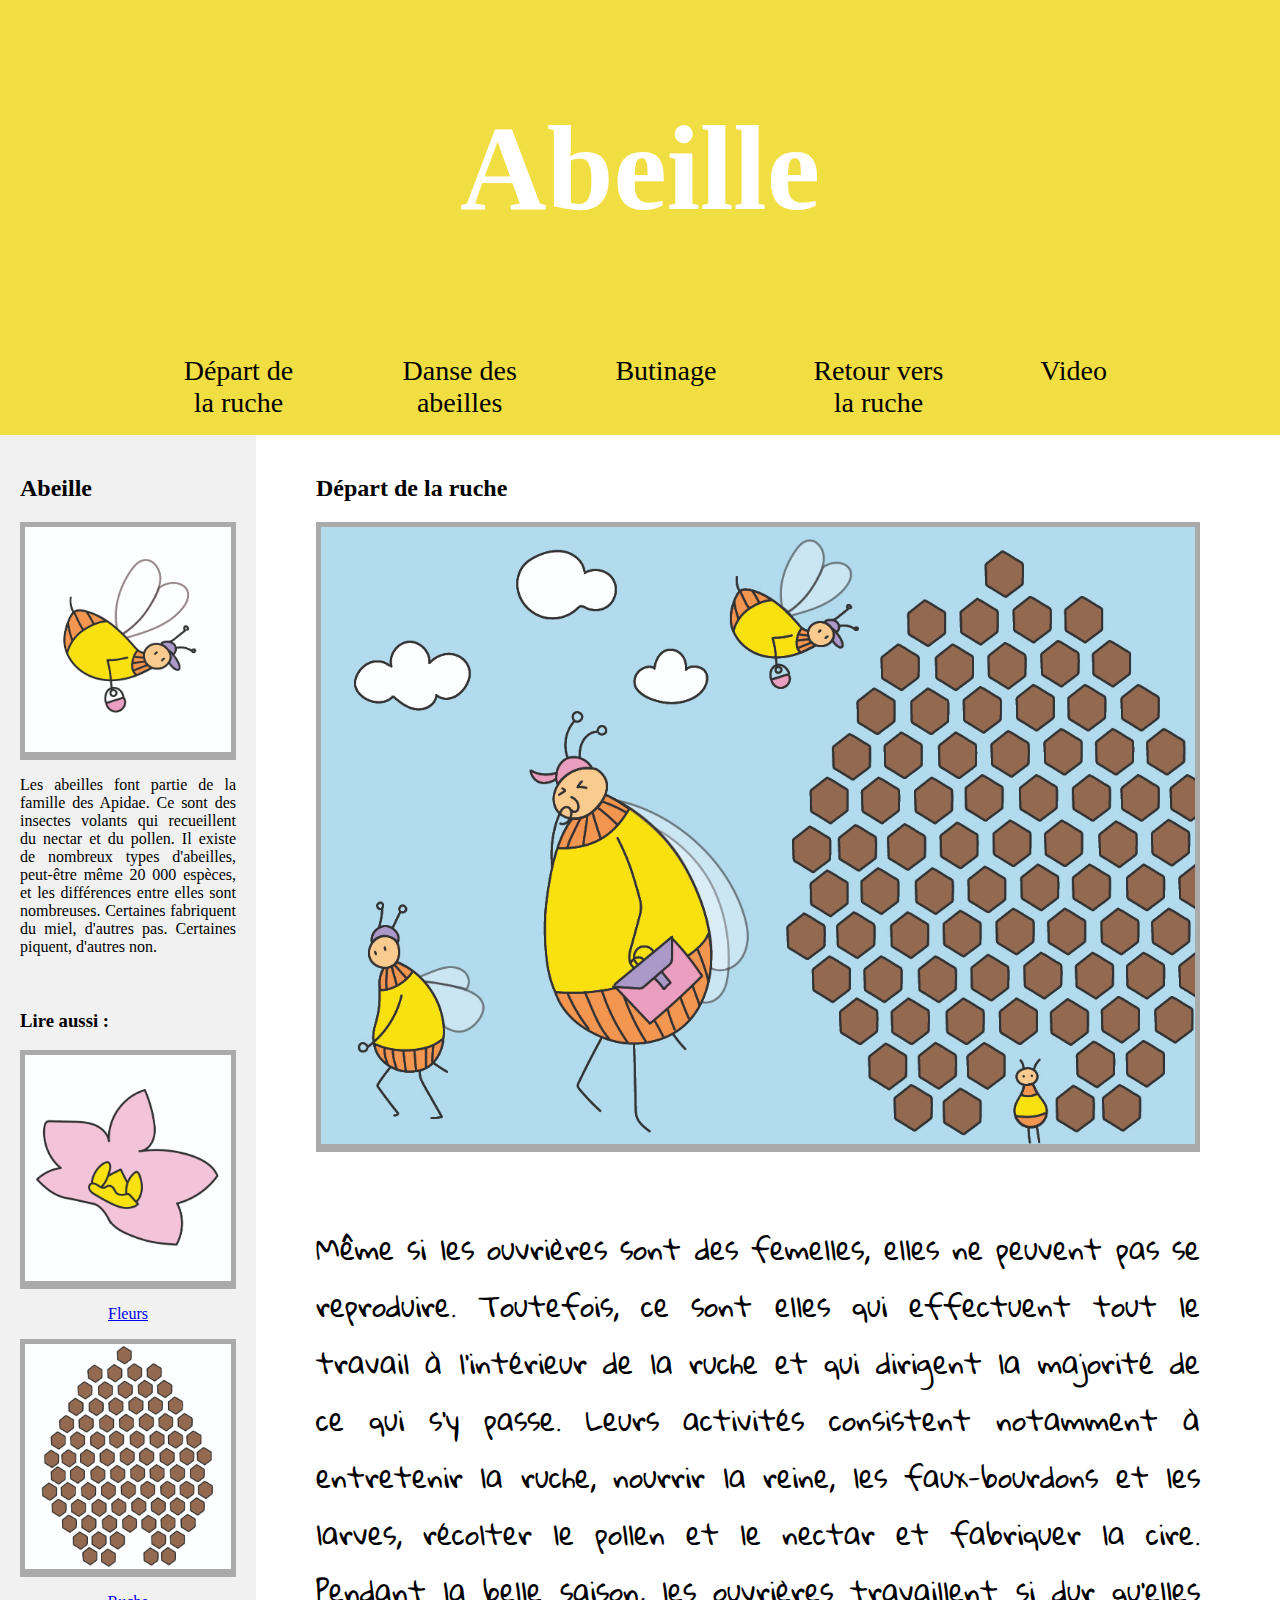
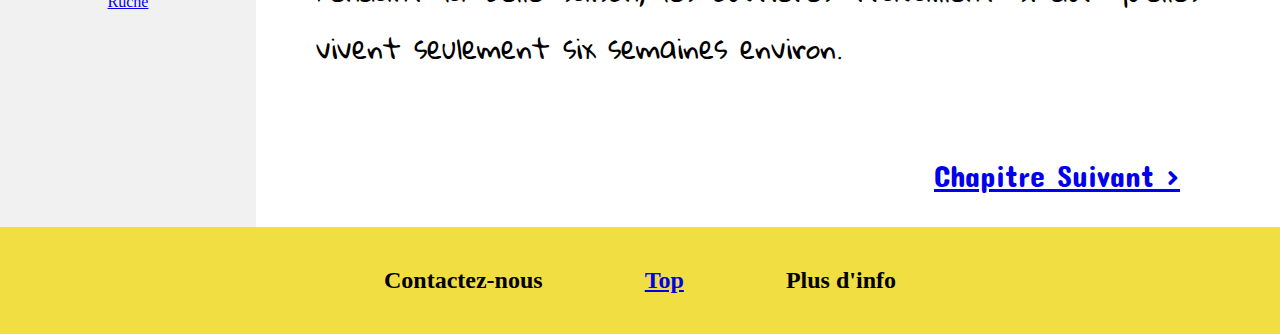
<file: index.html>
<!DOCTYPE html>
<html lang="fr">
    <head>
        <title>Bee</title>
        <meta charset="UTF-8">
        <meta name="viewport" content="width=device-width, initial-scale=1">
        <link rel="stylesheet" href="css/master.css">
        <link rel="stylesheet" href="css/typo.css">
        <link href="https://fonts.googleapis.com/css?family=Caveat|Concert+One|Gloria+Hallelujah&display=swap" rel="stylesheet">
    </head>

    <body>
        <!-- header -->
        <div class="header">
            <h1>Abeille</h1>
        </div>
        <!-- navbar -->
        <div class="nav">
            <a href="index.html">Départ de la ruche</a>
            <a href="index02.html">Danse des abeilles </a>
            <a href="index03.html"> Butinage </a>
            <a href="index04.html"> Retour vers la ruche </a>
            <a href="index05.html"> Video </a>
        </div>
        <!-- corps -->
        <div class="row">
            <div class="side">
                <div class="abeille">
                    <h2>Abeille</h2>
                    <div class="fakeimg">
                        <a href="https://fr.wikipedia.org/wiki/Abeille"><img src="images/bee.jpg" alt="bee"></a>
                    </div>
                    <p class="intro">Les abeilles font partie de la famille des Apidae. Ce sont des insectes volants qui recueillent du nectar et du pollen. Il existe de nombreux types d'abeilles, peut-être même 20 000 espèces, et les différences entre elles sont nombreuses. Certaines fabriquent du miel, d'autres pas. Certaines piquent, d'autres non.</p><br>
                </div>

                <div class="info">
                    <h3>Lire aussi :</h3>
                    <!-- fleur -->
                    <div class="fakeimg">
                        <a href="https://fr.wikipedia.org/wiki/Fleur"><img src="images/fleur.jpg" alt="hua"></a>
                    </div>
                    <a href="https://fr.wikipedia.org/wiki/Fleur"><p class="bt">Fleurs</p></a>
                    <!-- ruche -->
                    <div class="fakeimg">
                        <a href="https://fr.wikipedia.org/wiki/Ruche"><img src="images/fengchao.jpg" alt="ruche"></a>
                    </div>
                    <a href="https://fr.wikipedia.org/wiki/Ruche"><p class="bt">Ruche</p></a>
                </div>
            </div>

            <div class="main">
                <h2>Départ de la ruche</h2>
                <div class="fakeimg"><a href="#"><img src="images/depart.jpg" alt="lichao"></a></div>
                <div class="context">
                    <p class="contenu">Même si les ouvrières sont des femelles, elles ne peuvent pas se reproduire. Toutefois, ce sont elles qui effectuent tout le travail à l'intérieur de la ruche et qui dirigent la majorité de ce qui s'y passe. Leurs activités consistent notamment à entretenir la ruche, nourrir la reine, les faux-bourdons et les larves, récolter le pollen et le nectar et fabriquer la cire. Pendant la belle saison, les ouvrières travaillent si dur qu'elles vivent seulement six semaines environ.</p>
                </div>
                <div class="bouton next pre">
                    <a href="index02.html">Chapitre Suivant ></a>
                </div>
            </div>
        </div>

        <div class="footer">
            <div>
                <h2 class="lx">Contactez-nous</h2>
            </div>
            <div>
                <h2 class="top"><a href="#">Top</a></h2>
            </div>
            <div>
                <h2 class="more">Plus d'info</h2>
            </div>
        </div>

    </body>
</html>
</file>
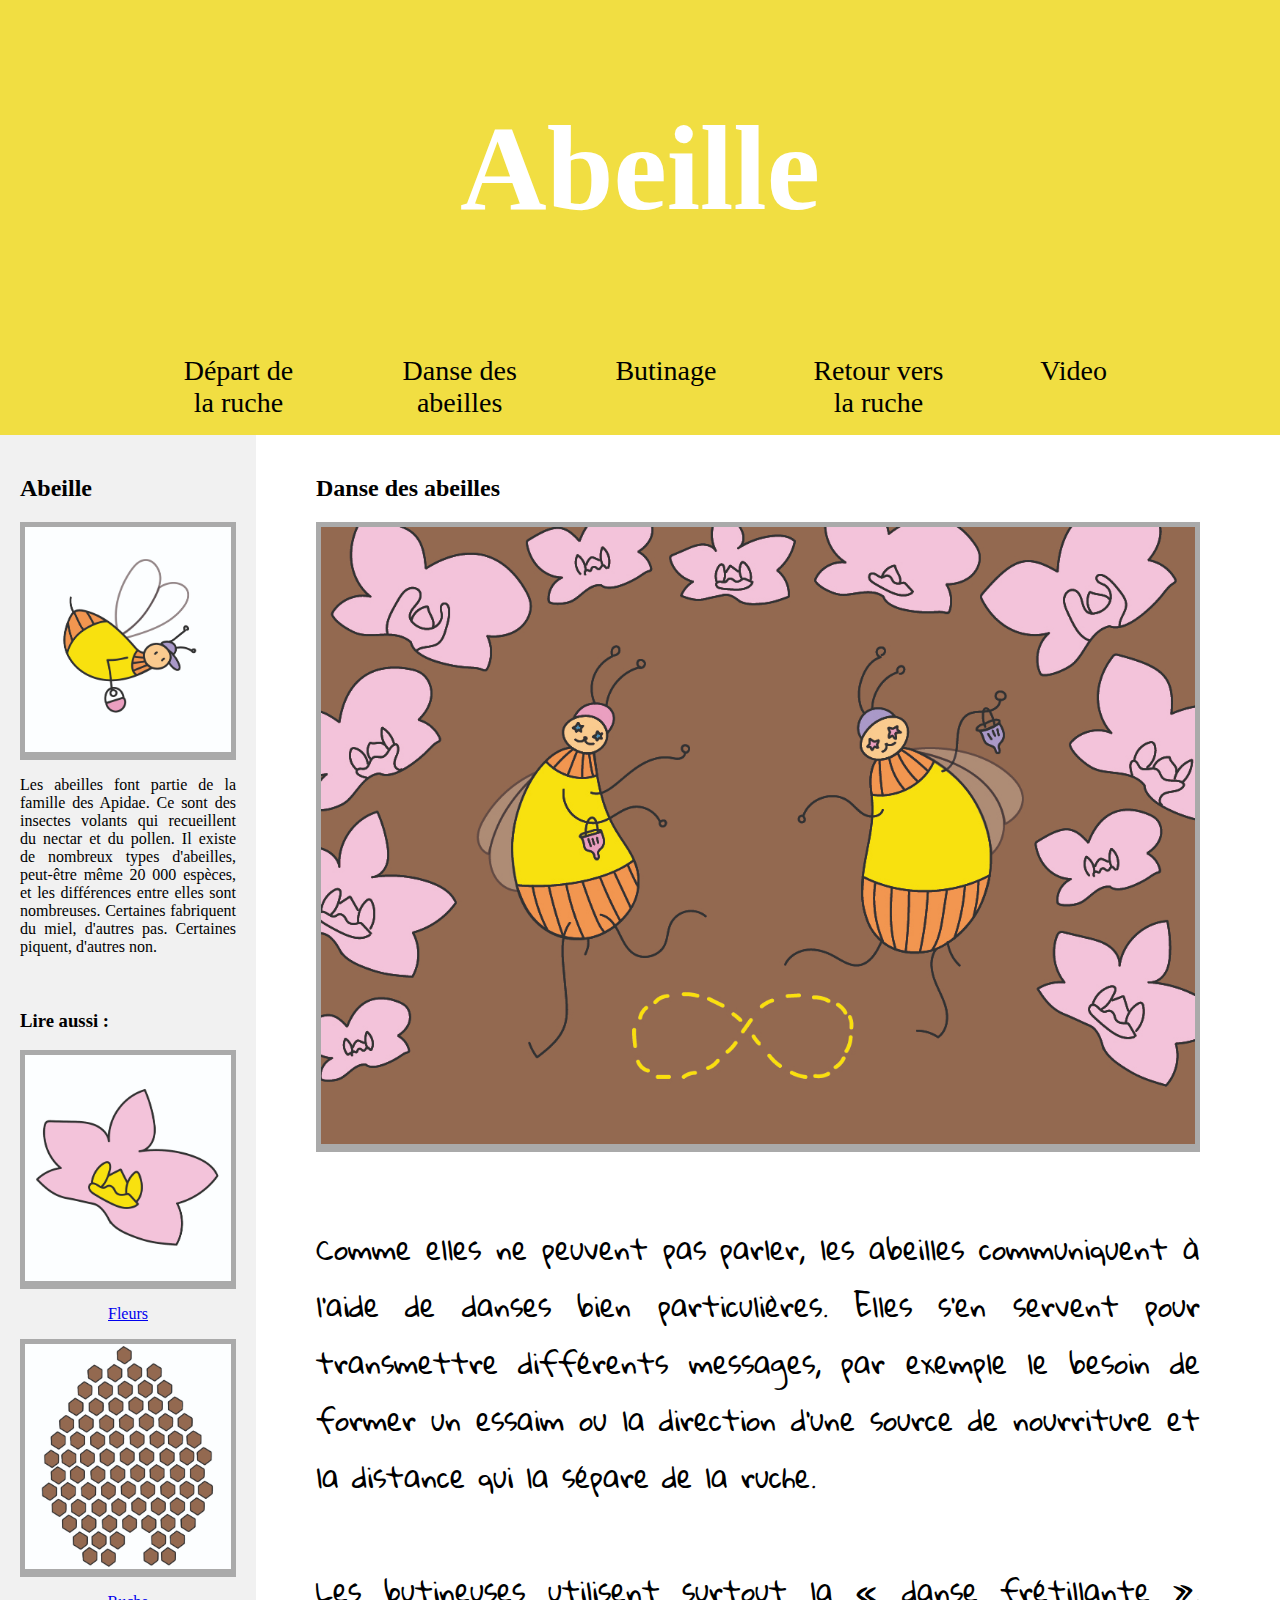
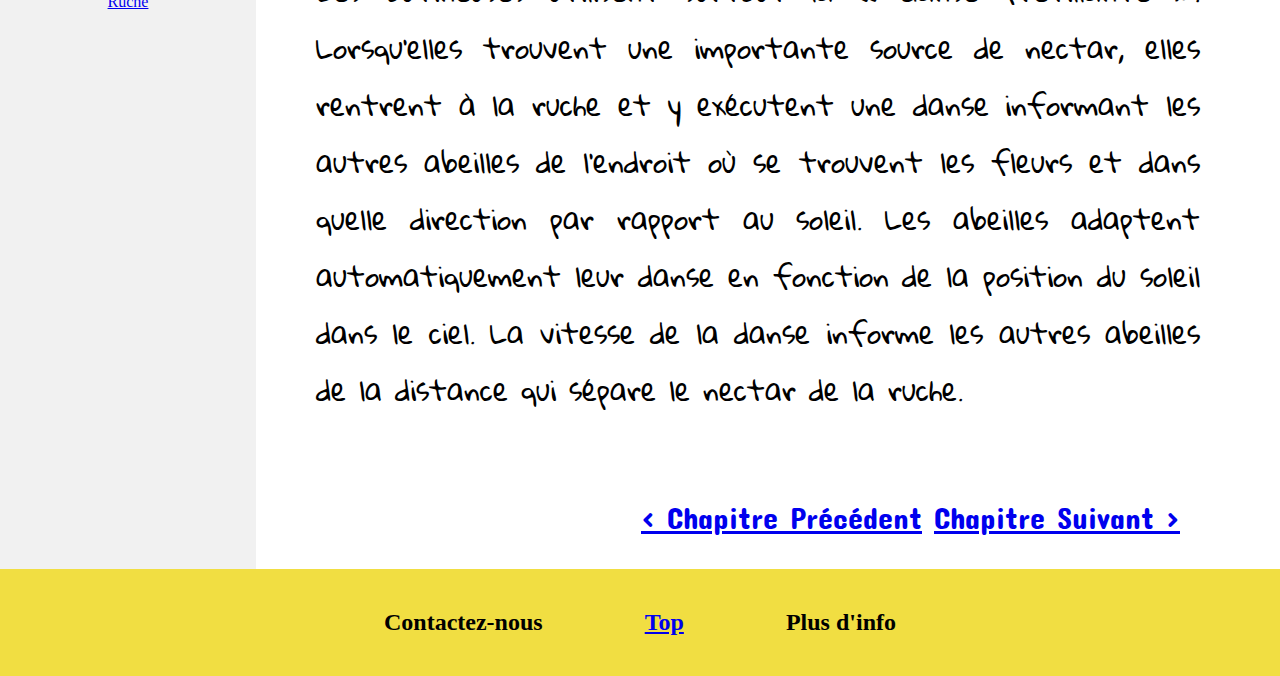
<file: index02.html>
<!DOCTYPE html>
<html lang="fr">
    <head>
        <title>Bee</title>
        <meta charset="UTF-8">
        <meta name="viewport" content="width=device-width, initial-scale=1">
        <link rel="stylesheet" href="css/master.css">
        <link rel="stylesheet" href="css/typo.css">
        <link href="https://fonts.googleapis.com/css?family=Caveat|Concert+One|Gloria+Hallelujah&display=swap" rel="stylesheet">
    </head>

    <body>
        <!-- header -->
        <div class="header">
            <h1>Abeille</h1>
        </div>
        <!-- navbar -->
        <div class="nav">
            <a href="index.html">Départ de la ruche</a>
            <a href="index02.html">Danse des abeilles </a>
            <a href="index03.html"> Butinage </a>
            <a href="index04.html"> Retour vers la ruche </a>
            <a href="index05.html"> Video </a>
        </div>
        <!-- corps -->
        <div class="row">
            <div class="side">
                <div class="abeille">
                    <h2>Abeille</h2>
                    <div class="fakeimg">
                        <a href="https://fr.wikipedia.org/wiki/Abeille"><img src="images/bee.jpg" alt="bee"></a>
                    </div>
                    <p class="intro">Les abeilles font partie de la famille des Apidae. Ce sont des insectes volants qui recueillent du nectar et du pollen. Il existe de nombreux types d'abeilles, peut-être même 20 000 espèces, et les différences entre elles sont nombreuses. Certaines fabriquent du miel, d'autres pas. Certaines piquent, d'autres non.</p><br>
                </div>

                <div class="info">
                    <h3>Lire aussi :</h3>
                    <!-- fleur -->
                    <div class="fakeimg">
                        <a href="https://fr.wikipedia.org/wiki/Fleur"><img src="images/fleur.jpg" alt="hua"></a>
                    </div>
                    <a href="https://fr.wikipedia.org/wiki/Fleur"><p class="bt">Fleurs</p></a>
                    <!-- ruche -->
                    <div class="fakeimg">
                        <a href="https://fr.wikipedia.org/wiki/Ruche"><img src="images/fengchao.jpg" alt="ruche"></a>
                    </div>
                    <a href="https://fr.wikipedia.org/wiki/Ruche"><p class="bt">Ruche</p></a>
                </div>
            </div>

            <div class="main">
                <h2>Danse des abeilles</h2>
                <div class="fakeimg"><a href="#"><img src="images/danse.jpg" alt="tiaowu"></a></div>
                <div class="context">
                    <p class="contenu">Comme elles ne peuvent pas parler, les abeilles communiquent à l'aide de danses bien particulières. Elles s'en servent pour transmettre différents messages, par exemple le besoin de former un essaim ou la direction d'une source de nourriture et la distance qui la sépare de la ruche.<br><br>Les butineuses utilisent surtout la « danse frétillante ». Lorsqu'elles trouvent une importante source de nectar, elles rentrent à la ruche et y exécutent une danse informant les autres abeilles de l'endroit où se trouvent les fleurs et dans quelle direction par rapport au soleil. Les abeilles adaptent automatiquement leur danse en fonction de la position du soleil dans le ciel. La vitesse de la danse informe les autres abeilles de la distance qui sépare le nectar de la ruche.</p>
                </div>
                <div class="bouton next pre">
                    <a href="index.html">< Chapitre Précédent</a>
                    <a href="index03.html">Chapitre Suivant ></a>
                </div>
            </div>
        </div>

        <div class="footer">
            <div>
                <h2 class="lx">Contactez-nous</h2>
            </div>
            <div>
                <h2 class="top"><a href="#">Top</a></h2>
            </div>
            <div>
                <h2 class="more">Plus d'info</h2>
            </div>
        </div>

    </body>
</html>
</file>
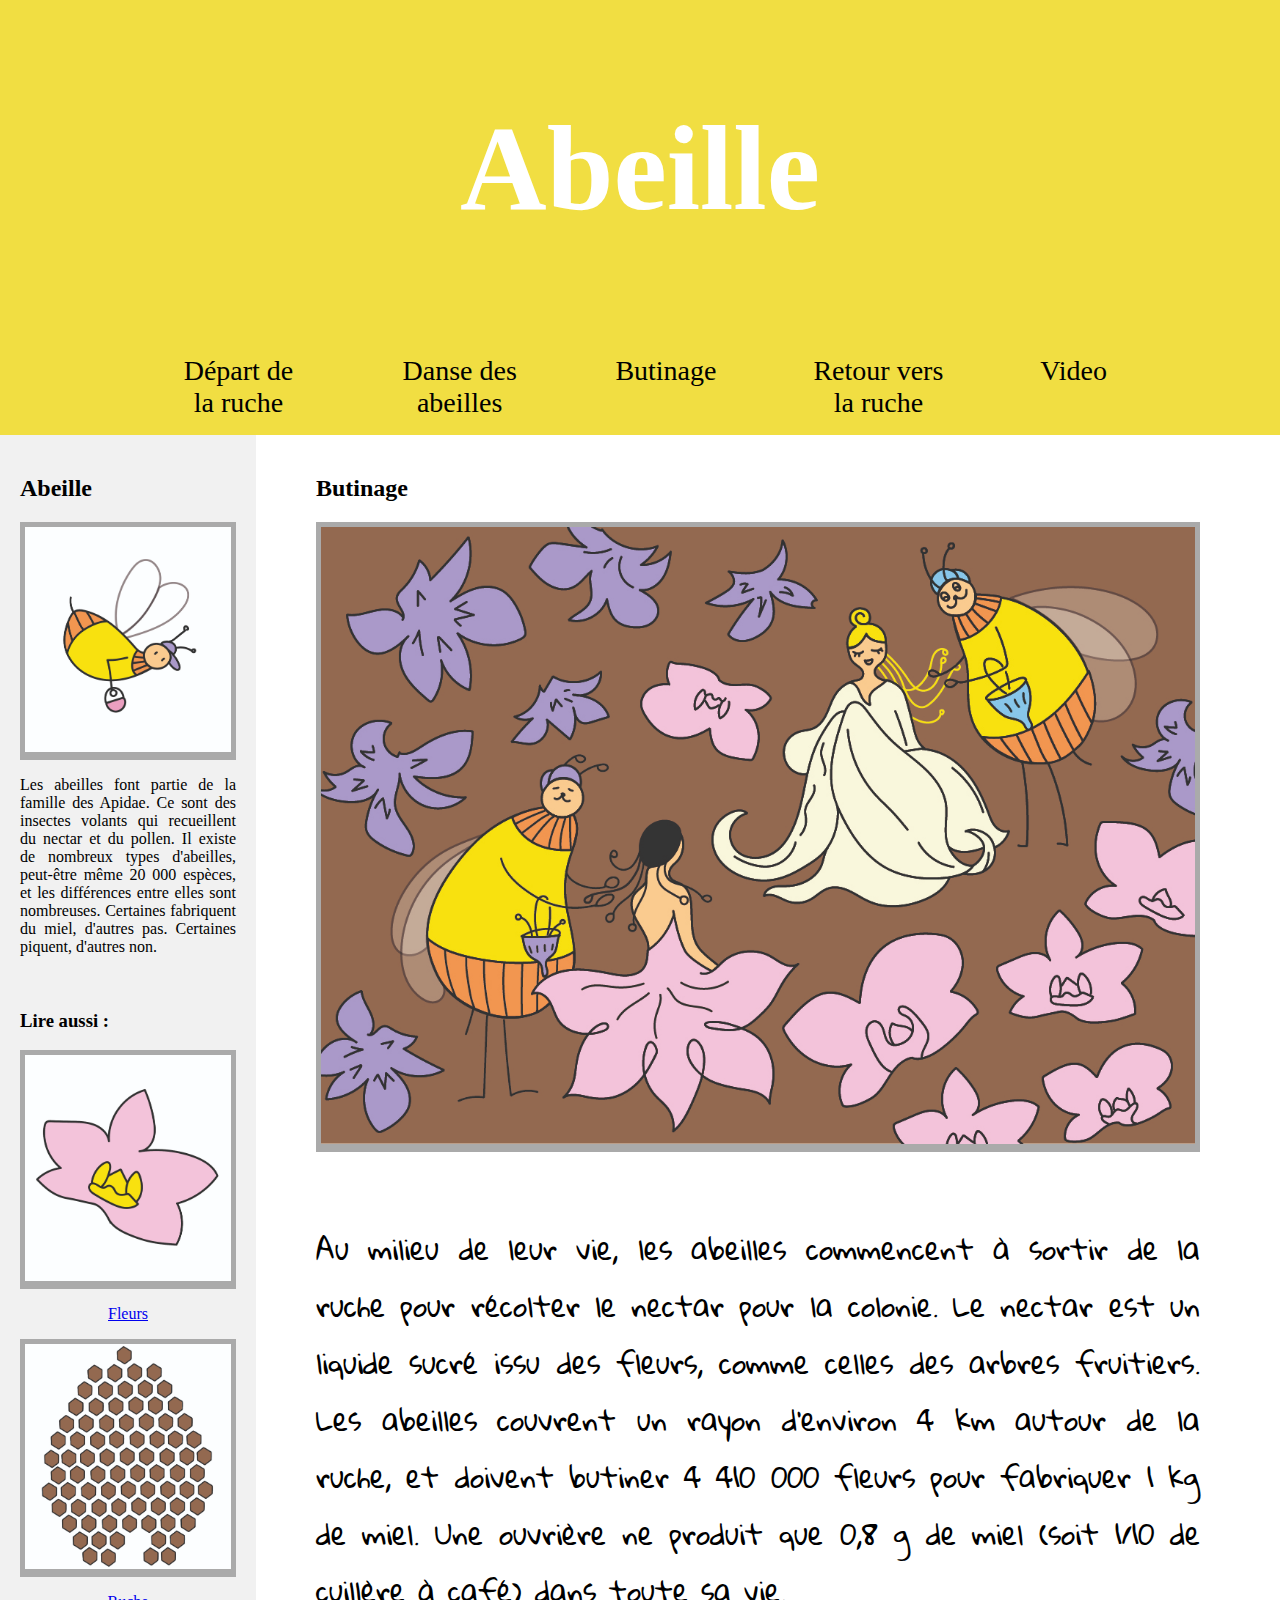
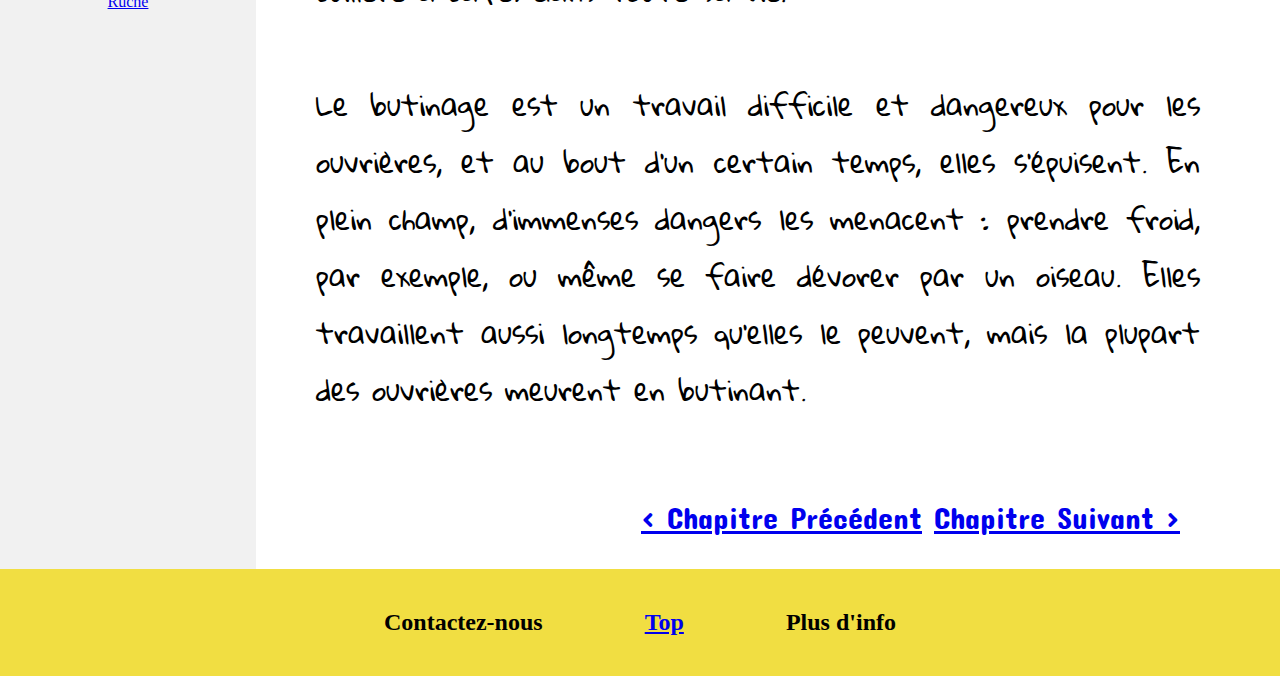
<file: index03.html>
<!DOCTYPE html>
<html lang="fr">
    <head>
        <title>Bee</title>
        <meta charset="UTF-8">
        <meta name="viewport" content="width=device-width, initial-scale=1">
        <link rel="stylesheet" href="css/master.css">
        <link rel="stylesheet" href="css/typo.css">
        <link href="https://fonts.googleapis.com/css?family=Caveat|Concert+One|Gloria+Hallelujah&display=swap" rel="stylesheet">
    </head>

    <body>
        <!-- header -->
        <div class="header">
            <h1>Abeille</h1>
        </div>
        <!-- navbar -->
        <div class="nav">
            <a href="index.html">Départ de la ruche</a>
            <a href="index02.html">Danse des abeilles </a>
            <a href="index03.html"> Butinage </a>
            <a href="index04.html"> Retour vers la ruche </a>
            <a href="index05.html"> Video </a>
        </div>
        <!-- corps -->
        <div class="row">
            <div class="side">
                <div class="abeille">
                    <h2>Abeille</h2>
                    <div class="fakeimg">
                        <a href="https://fr.wikipedia.org/wiki/Abeille"><img src="images/bee.jpg" alt="bee"></a>
                    </div>
                    <p class="intro">Les abeilles font partie de la famille des Apidae. Ce sont des insectes volants qui recueillent du nectar et du pollen. Il existe de nombreux types d'abeilles, peut-être même 20 000 espèces, et les différences entre elles sont nombreuses. Certaines fabriquent du miel, d'autres pas. Certaines piquent, d'autres non.</p><br>
                </div>

                <div class="info">
                    <h3>Lire aussi :</h3>
                    <!-- fleur -->
                    <div class="fakeimg">
                        <a href="https://fr.wikipedia.org/wiki/Fleur"><img src="images/fleur.jpg" alt="hua"></a>
                    </div>
                    <a href="https://fr.wikipedia.org/wiki/Fleur"><p class="bt">Fleurs</p></a>
                    <!-- ruche -->
                    <div class="fakeimg">
                        <a href="https://fr.wikipedia.org/wiki/Ruche"><img src="images/fengchao.jpg" alt="ruche"></a>
                    </div>
                    <a href="https://fr.wikipedia.org/wiki/Ruche"><p class="bt">Ruche</p></a>
                </div>
            </div>

            <div class="main">
                <h2>Butinage</h2>
                <div class="fakeimg"><a href="#"><img src="images/butinage.jpg" alt="caimi"></a></div>
                <div class="context">
                    <p class="contenu">Au milieu de leur vie, les abeilles commencent à sortir de la ruche pour récolter le nectar pour la colonie. Le nectar est un liquide sucré issu des fleurs, comme celles des arbres fruitiers. Les abeilles couvrent un rayon d'environ 4 km autour de la ruche, et doivent butiner 4 410 000 fleurs pour fabriquer 1 kg de miel. Une ouvrière ne produit que 0,8 g de miel (soit 1/10 de cuillère à café) dans toute sa vie.<br><br>Le butinage est un travail difficile et dangereux pour les ouvrières, et au bout d'un certain temps, elles s'épuisent. En plein champ, d'immenses dangers les menacent : prendre froid, par exemple, ou même se faire dévorer par un oiseau. Elles travaillent aussi longtemps qu'elles le peuvent, mais la plupart des ouvrières meurent en butinant.</p>
                </div>
                <div class="bouton next pre">
                    <a href="index02.html">< Chapitre Précédent</a>
                    <a href="index04.html">Chapitre Suivant ></a>
                </div>
            </div>
        </div>

        <div class="footer">
            <div>
                <h2 class="lx">Contactez-nous</h2>
            </div>
            <div>
                <h2 class="top"><a href="#">Top</a></h2>
            </div>
            <div>
                <h2 class="more">Plus d'info</h2>
            </div>
        </div>

    </body>
</html>
</file>
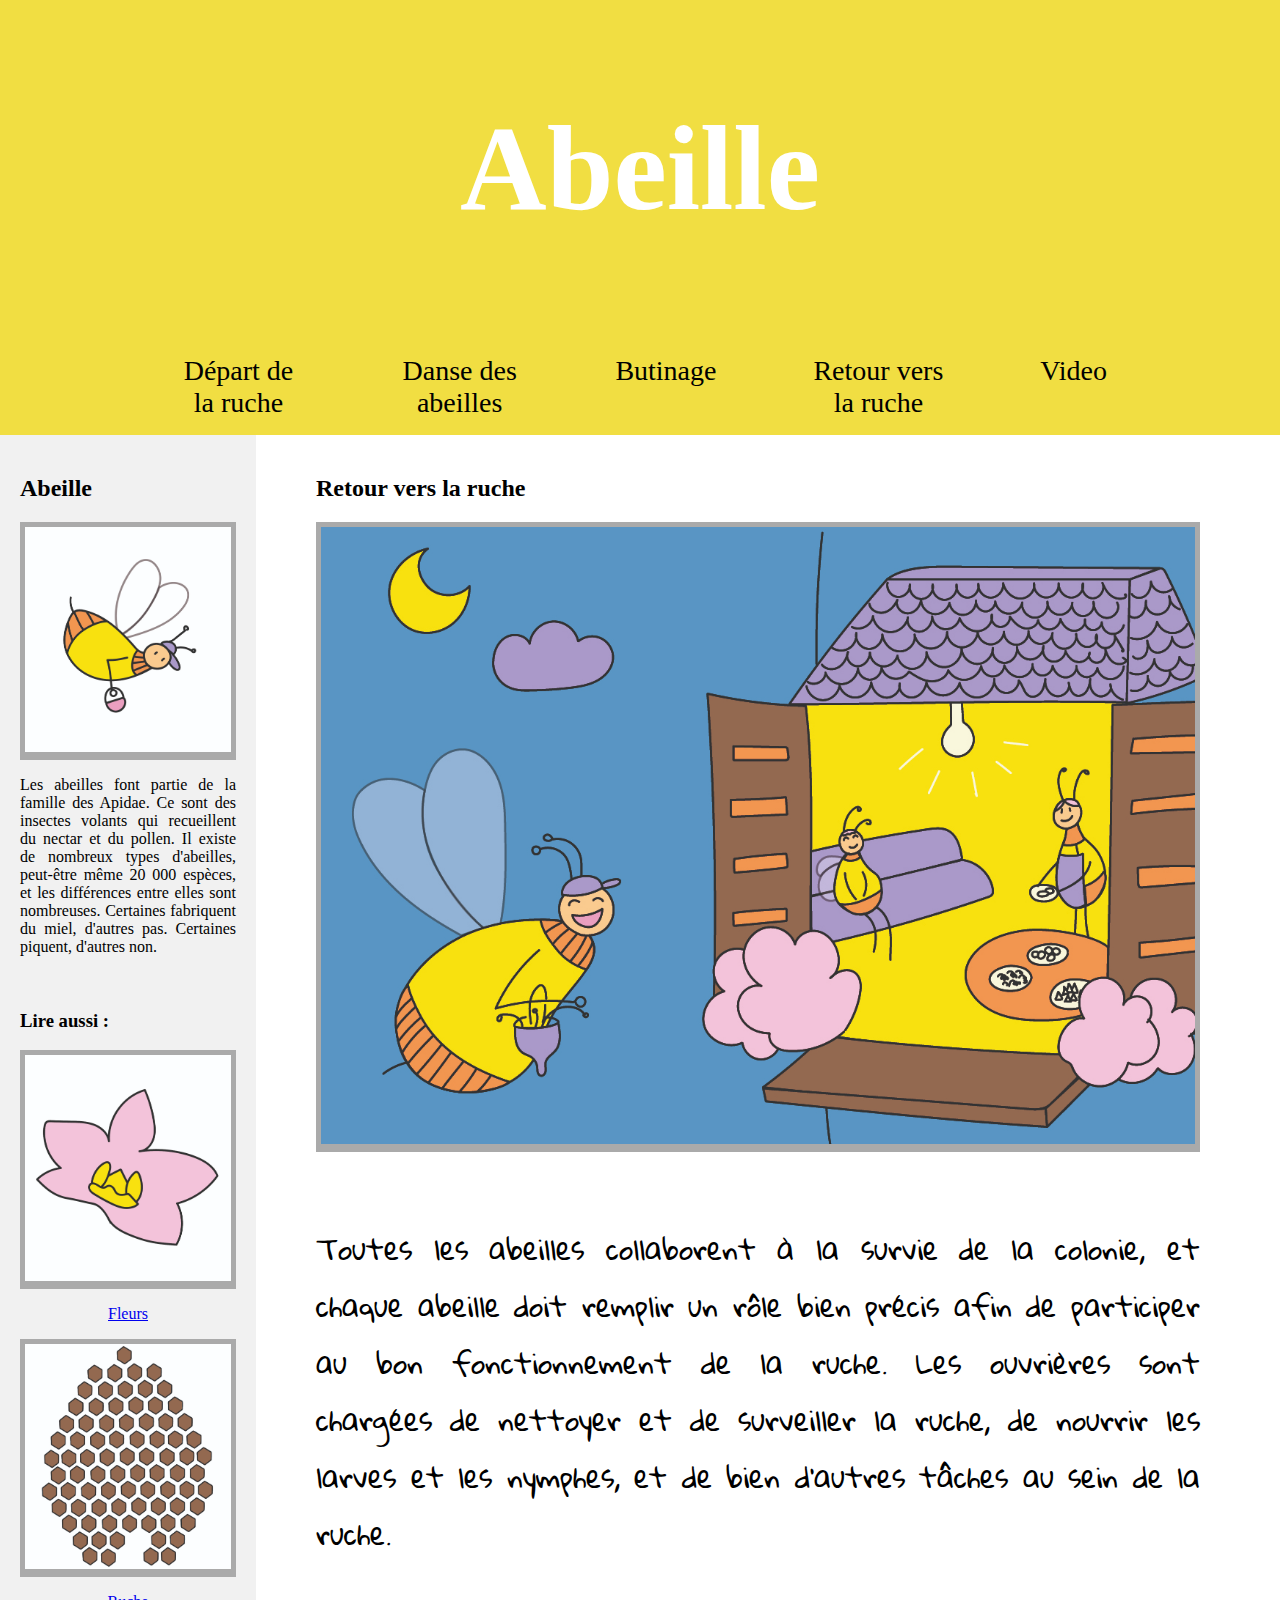
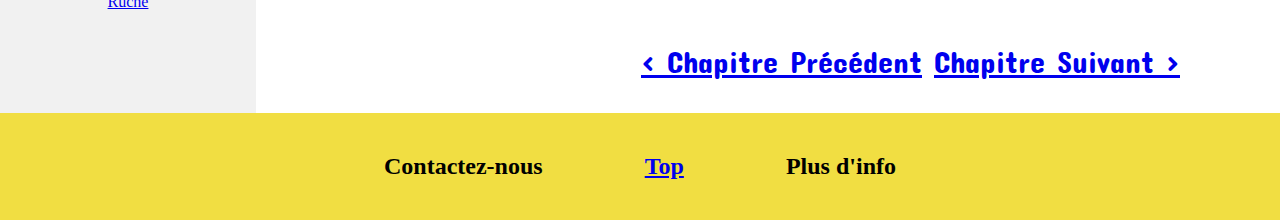
<file: index04.html>
<!DOCTYPE html>
<html lang="fr">
    <head>
        <title>Bee</title>
        <meta charset="UTF-8">
        <meta name="viewport" content="width=device-width, initial-scale=1">
        <link rel="stylesheet" href="css/master.css">
        <link rel="stylesheet" href="css/typo.css">
        <link href="https://fonts.googleapis.com/css?family=Caveat|Concert+One|Gloria+Hallelujah&display=swap" rel="stylesheet">
    </head>

    <body>
        <!-- header -->
        <div class="header">
            <h1>Abeille</h1>
        </div>
        <!-- navbar -->
        <div class="nav">
            <a href="index.html">Départ de la ruche</a>
            <a href="index02.html">Danse des abeilles </a>
            <a href="index03.html"> Butinage </a>
            <a href="index04.html"> Retour vers la ruche </a>
            <a href="index05.html"> Video </a>
        </div>
        <!-- corps -->
        <div class="row">
            <div class="side">
                <div class="abeille">
                    <h2>Abeille</h2>
                    <div class="fakeimg">
                        <a href="https://fr.wikipedia.org/wiki/Abeille"><img src="images/bee.jpg" alt="bee"></a>
                    </div>
                    <p class="intro">Les abeilles font partie de la famille des Apidae. Ce sont des insectes volants qui recueillent du nectar et du pollen. Il existe de nombreux types d'abeilles, peut-être même 20 000 espèces, et les différences entre elles sont nombreuses. Certaines fabriquent du miel, d'autres pas. Certaines piquent, d'autres non.</p><br>
                </div>

                <div class="info">
                    <h3>Lire aussi :</h3>
                    <!-- fleur -->
                    <div class="fakeimg">
                        <a href="https://fr.wikipedia.org/wiki/Fleur"><img src="images/fleur.jpg" alt="hua"></a>
                    </div>
                    <a href="https://fr.wikipedia.org/wiki/Fleur"><p class="bt">Fleurs</p></a>
                    <!-- ruche -->
                    <div class="fakeimg">
                        <a href="https://fr.wikipedia.org/wiki/Ruche"><img src="images/fengchao.jpg" alt="ruche"></a>
                    </div>
                    <a href="https://fr.wikipedia.org/wiki/Ruche"><p class="bt">Ruche</p></a>
                </div>
            </div>

            <div class="main">
                <h2>Retour vers la ruche</h2>
                <div class="fakeimg"><a href="#"><img src="images/retour.jpg" alt="huanchao"></a></div>
                <div class="context">
                    <p class="contenu">Toutes les abeilles collaborent à la survie de la colonie, et chaque abeille doit remplir un rôle bien précis afin de participer au bon fonctionnement de la ruche. Les ouvrières sont chargées de nettoyer et de surveiller la ruche, de nourrir les larves et les nymphes, et de bien d'autres tâches au sein de la ruche.</p>
                </div>
                <div class="bouton next pre">
                    <a href="index03.html">< Chapitre Précédent</a>
                    <a href="index05.html">Chapitre Suivant ></a>
                </div>
            </div>
        </div>

        <div class="footer">
            <div>
                <h2 class="lx">Contactez-nous</h2>
            </div>
            <div>
                <h2 class="top"><a href="#">Top</a></h2>
            </div>
            <div>
                <h2 class="more">Plus d'info</h2>
            </div>
        </div>

    </body>
</html>
</file>
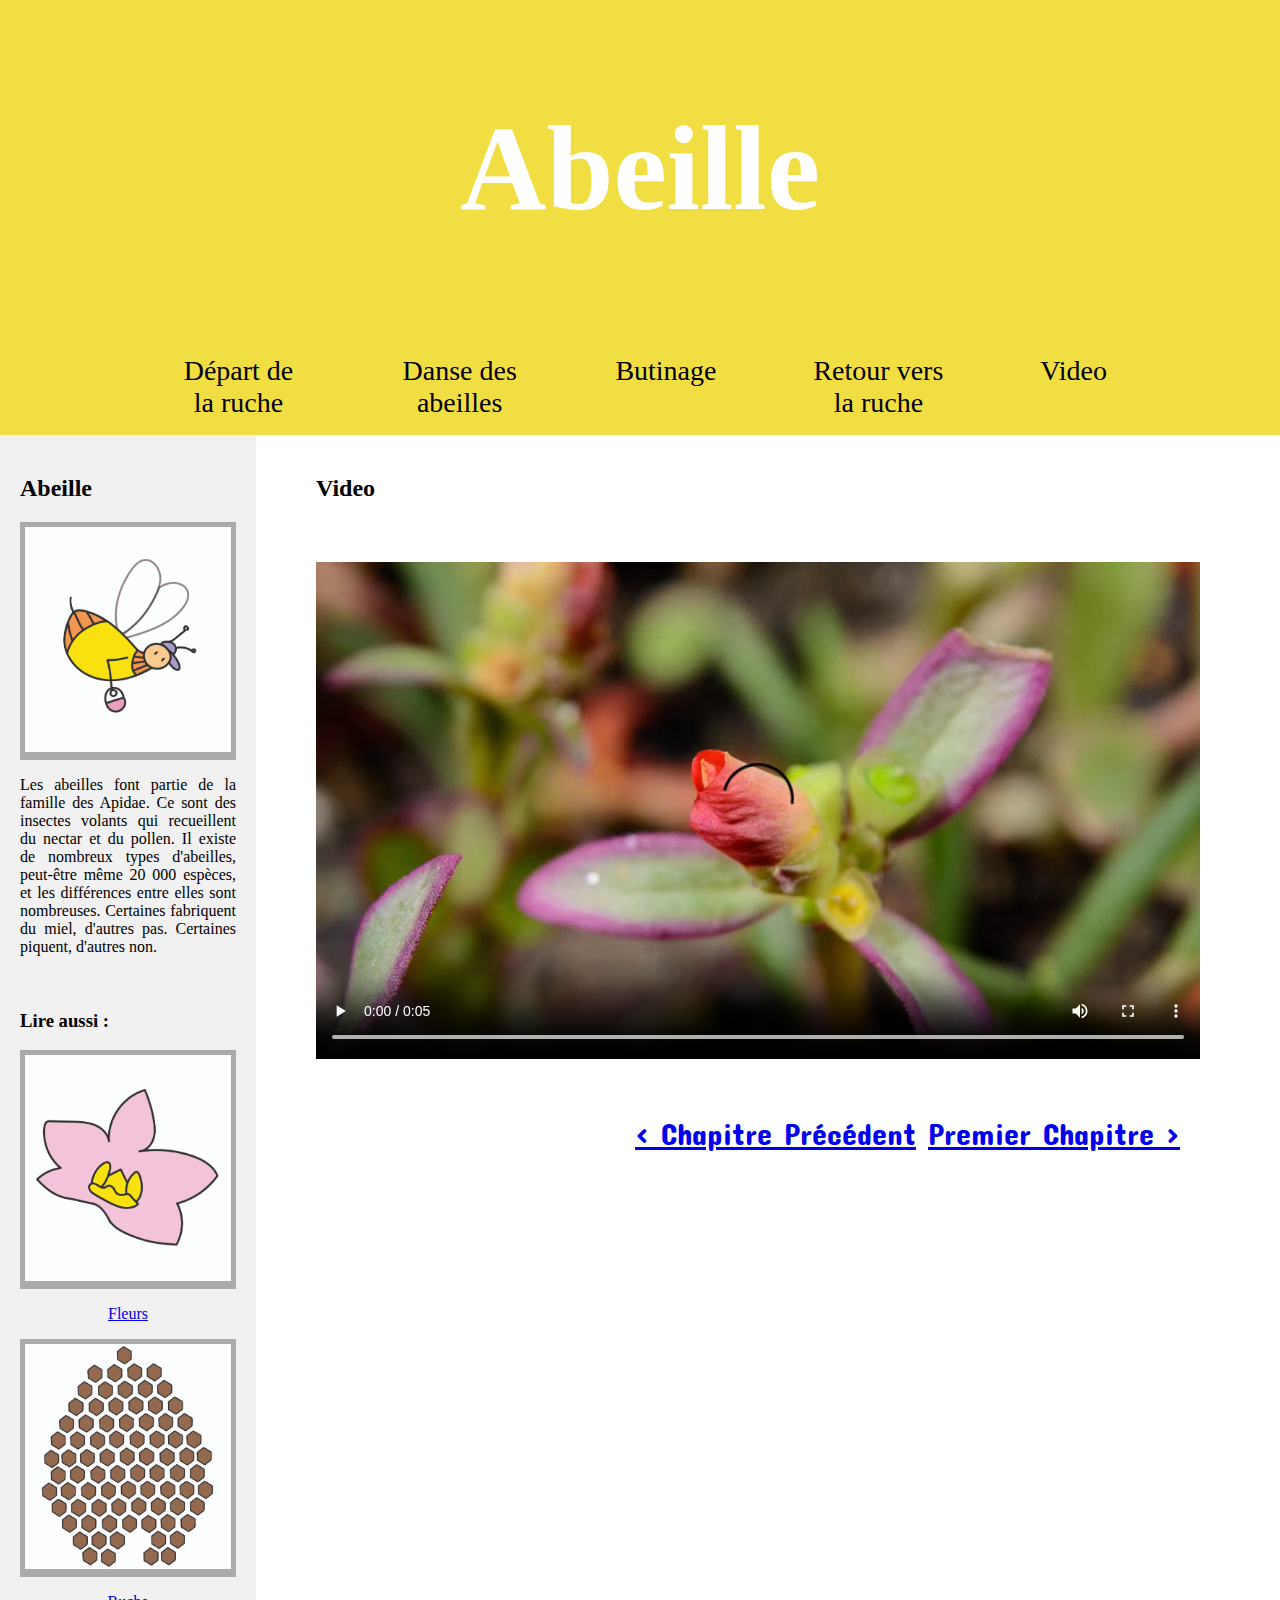
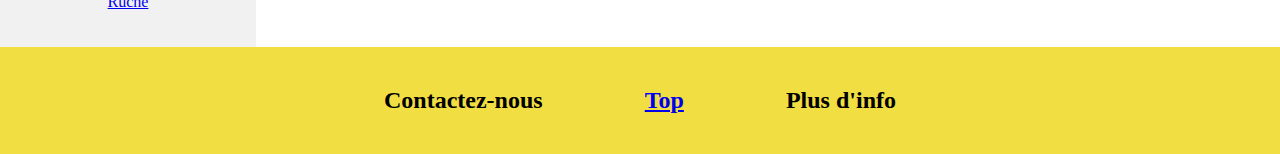
<file: index05.html>
<!DOCTYPE html>
<html lang="fr">
    <head>
        <title>Bee</title>
        <meta charset="UTF-8">
        <meta name="viewport" content="width=device-width, initial-scale=1">
        <link rel="stylesheet" href="css/master.css">
        <link rel="stylesheet" href="css/typo.css">
        <link href="https://fonts.googleapis.com/css?family=Caveat|Concert+One|Gloria+Hallelujah&display=swap" rel="stylesheet">
    </head>

    <body>
        <!-- header -->
        <div class="header">
            <h1>Abeille</h1>
        </div>
        <!-- navbar -->
        <div class="nav">
            <a href="index.html">Départ de la ruche</a>
            <a href="index02.html">Danse des abeilles </a>
            <a href="index03.html"> Butinage </a>
            <a href="index04.html"> Retour vers la ruche </a>
            <a href="index05.html"> Video </a>
        </div>
        <!-- corps -->
        <div class="row">
            <div class="side">
                <div class="abeille">
                    <h2>Abeille</h2>
                    <div class="fakeimg">
                        <a href="https://fr.wikipedia.org/wiki/Abeille"><img src="images/bee.jpg" alt="bee"></a>
                    </div>
                    <p class="intro">Les abeilles font partie de la famille des Apidae. Ce sont des insectes volants qui recueillent du nectar et du pollen. Il existe de nombreux types d'abeilles, peut-être même 20 000 espèces, et les différences entre elles sont nombreuses. Certaines fabriquent du miel, d'autres pas. Certaines piquent, d'autres non.</p><br>
                </div>

                <div class="info">
                    <h3>Lire aussi :</h3>
                    <!-- fleur -->
                    <div class="fakeimg">
                        <a href="https://fr.wikipedia.org/wiki/Fleur"><img src="images/fleur.jpg" alt="hua"></a>
                    </div>
                    <a href="https://fr.wikipedia.org/wiki/Fleur"><p class="bt">Fleurs</p></a>
                    <!-- ruche -->
                    <div class="fakeimg">
                        <a href="https://fr.wikipedia.org/wiki/Ruche"><img src="images/fengchao.jpg" alt="ruche"></a>
                    </div>
                    <a href="https://fr.wikipedia.org/wiki/Ruche"><p class="bt">Ruche</p></a>
                </div>
            </div>

            <div class="main">
                <h2>Video</h2>
                <div class="context">
                    <video width="100%" height="100%" controls>
                        <source src="medias/flower.webm" type="video/webm">
                        <source src="medias/flower.mp4" type="video/mp4">
                    Sorry, your browser doesn't support embedded videos.
                    </video>
                </div>
                <div class="bouton next pre">
                    <a href="index04.html">< Chapitre Précédent</a>
                    <a href="index.html">Premier Chapitre ></a>
                </div>
            </div>
        </div>

        <div class="footer">
            <div>
                <h2 class="lx">Contactez-nous</h2>
            </div>
            <div>
                <h2 class="top"><a href="#">Top</a></h2>
            </div>
            <div>
                <h2 class="more">Plus d'info</h2>
            </div>
        </div>

    </body>
</html>
</file>
<file: css/master.css>
* {
    box-sizing: border-box;
}

/* 标题 */
.header {
    padding: 20px;
    background: rgb(241, 222, 66);
}

.nav {
    padding-left: 10%;
    padding-right: 10%;
    overflow: hidden;
    background-color: rgb(241, 222, 66);
    display: flex;
}
.nav a {
    color: black;
    text-align: center;
    padding: 16px 45px;
    text-decoration: none;
}
.nav a:hover {
    background-color: green;
    color: white;
}

/* 列容器 */
.row {
    display: -ms-flexbox; /* IE10 */
    display: flex;
    -ms-flex-wrap: wrap; /* IE10 */
    flex-wrap: wrap;
}

/* 创建两个列 */
/* 边栏 */
.side {
    -ms-flex: 20%; /* IE10 */
    flex: 20%;
    background-color: #f1f1f1;
    padding: 20px;
}

/* 主要的内容区域 */
.main {
    -ms-flex: 80%; /* IE10 */
    flex: 80%;
    background-color: white;
    padding-top: 20px;
    padding-bottom: 20px;
    padding-right: 80px;
    padding-left: 60px;
}

.context {
    padding-top: 40px;
    padding-bottom: 40px;
}

.bouton {
    float: right;
    display: block;
    padding: 14px 20px;
    text-decoration: none;
}

/* 测试图片 */
.fakeimg {
    background-color: #aaa;
    padding: 5px;
}

.fakeimg img {
    width: 100%;
    height: 100%;
}

/* 底部 */
.footer {
    padding-top: 20px;
    padding-bottom: 20px;
    padding-left: 30%;
    padding-right: 30%;
    text-align: center;
    background: rgb(241, 222, 66);
    display: flex;
    justify-content: space-between;
}

/* 响应式布局 - 在屏幕设备宽度尺寸小于 700px 时, 让两栏上下堆叠显示 */
@media screen and (max-width: 700px) {
    .row {
        flex-direction: column;
    }
}

/* 响应式布局 - 在屏幕设备宽度尺寸小于 400px 时, 让导航栏目上下堆叠显示 */
@media screen and (max-width: 400px) {
    .navbar a {
        float: none;
        width: 100%;
    }
}
</file>
<file: css/typo.css>
/* body 默认样式 */
body {
    font-family: 'Concert One', cursive;
    margin: 0;
}

p, h2, h3 {
    text-align: justify;
    font-family: 'Kalam', cursive;
}

/* 主标题字体样式 */
.header h1 {
    font-size: 120px;
    font-family: 'Mansalva', cursive;
    text-align: center;
    color: white;
}

.nav a {
    font-size: 28px;
    font-family: 'Indie Flower', cursive;
}

.abeille h2 {}

.intro {
	/*font-size: ;*/
}

.info h3 {}

.bt {
    text-align: center;
	/*font-size: ;*/
}

.main h2 {}

.contenu {
    font-size: 28px;
	font-family: 'Gloria Hallelujah', cursive;
}

.next, .pre {
	font-size: 30px;
	text-align: center;
}
</file>
